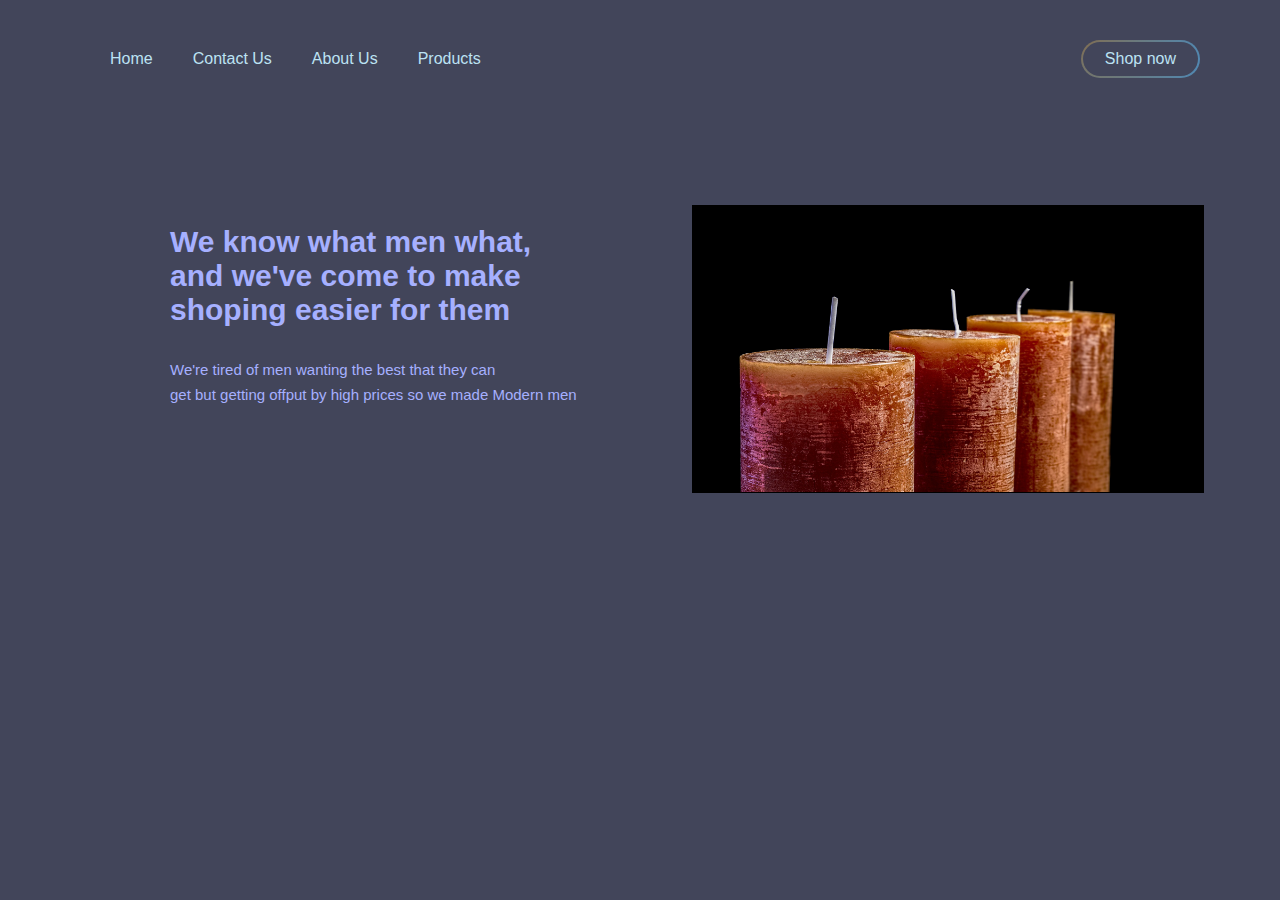
<file: index.html>
<!DOCTYPE html>
<html>
    <head>
        <title>Modern men</title>
        <link rel="stylesheet" href="style.css">
    </head>
    <body>
          <div class="container">
              <div class="menu">
                <nav>
                 <ul>
                    <li class="active"></li>
                    <li><a href="index.html">Home</a></li>
                    <li><a href="Contactus.html">Contact Us</a></li>
                    <li><a href="Aboutus.html">About Us</a></li>
                    <li><a href="Products.html">Products</a></li>
                    <li><a href="#" class="signup-btn"><span>Shop now</span></a></li>
                </ul>
                </nav>
            </div>
            <div class="banner">
                <div class="About-us">
                    <h1>We know what men what, <br>and we've come to make <br> shoping easier for them</h1>
                    <p> We're tired of men wanting the best that they can <br>get but getting offput by high prices so we made Modern men</p>
                </div>
                <div class="sample-product">
                    <img src="candles-2993936_1920.jpg" alt="">
                </div>
            </div>
        </div>
    </body>
</html>
</file>
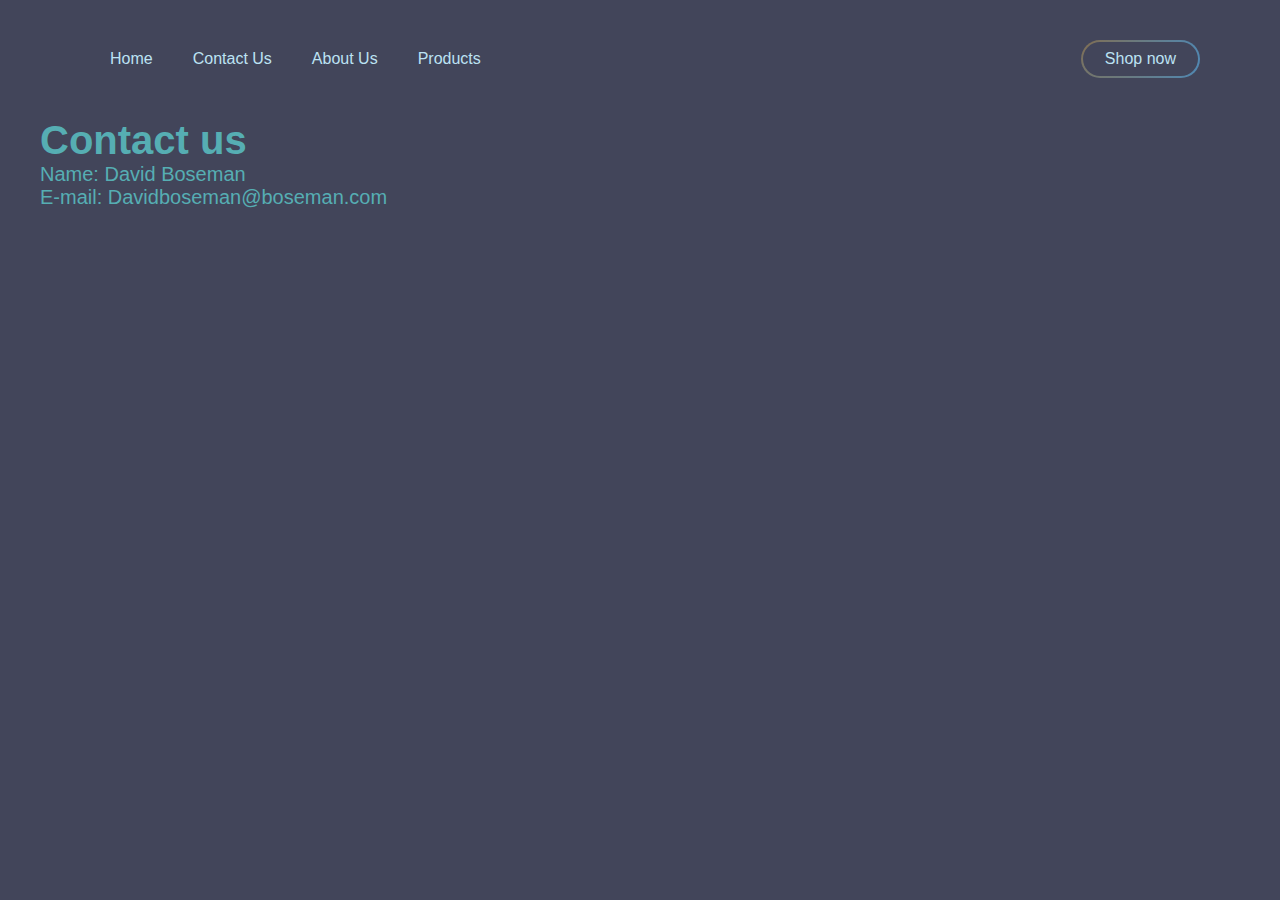
<file: Contactus.html>
<!DOCTYPE html>
<html>
    <head>
        <meta charset="utf-8">
        <title>Contact Us</title>
        <link rel="stylesheet" href="style.css">
    </head>
    <body>
        <nav>
        <div class="menu">
            <ul>
                <li class="active"></li>
                    <li><a href="index.html">Home</a></li>
                    <li><a href="Contactus.html">Contact Us</a></li>
                    <li><a href="Aboutus.html">About Us</a></li>
                    <li><a href="Products.html">Products</a></li>
                    <li><a href="#" class="signup-btn"><span>Shop now</span></a></li>
                
            </ul>
        </nav>
        <div class="ALlinside">
        <h1>Contact us</h1>
        <p>Name: David Boseman</p>
        <p>E-mail: Davidboseman@boseman.com</p>
        </div>
    </body>
</html>
</file>
<file: style.css>
*{
    margin: 0;
    padding: 0;
    font-family: sans-serif;
}
.container{
    width: 100%;
    height: 100%;
    text-decoration: none;
}
.menu ul{
    text-decoration: none;
    display: inline-flex;
    margin: 50px;
    color: #BCE2F3;
}
.menu ul li{
    list-style: none;
    margin: 0 20px;
    cursor: pointer;
}
.menu ul li a{
    text-decoration: none;
    color: #BCE2F3;
}

.active{
    color: #5985FF !important;

}
.signup-btn{
    top: 40px;
    right: 80px;
    position: absolute;
    text-decoration: none;
    color: white;
    border: 2px solid transparent;
    border-radius: 20px;
    background-image: linear-gradient(#42455a,#42455a), radial-gradient(circle at top left,#806E53, #5088B3);
    background-origin: border-box;
    background-clip: content-box,border-box;
}
.signup-btn span{
    display: block;
    padding: 8px 22px;
}
.banner{
    width: 80%;
    height: 70%;
    top: 25%;
    left: 130px;
    position: absolute;
    color: #A6B0FF;
}
.About-us{
    width: 50%;
    float: left;
}
.About-us h1{
   font-size: 30px;
   width: 640px;
   position: relative;
   margin-left: 40px;
}
.About-us p{
    width: 650px;
    font-size: 15px;
    margin: 30px 0 30px 40px;
    line-height: 25px;
    color: 919191;
}
.sample-product{
    width: 50%;
    float: right;
}
.sample-product img{
    width: 100%;
    margin-top: -20px;
    padding-left: 50px;
}
body {
    background-color: #42455a;
  }
.ALlinside{
    color: #56AEB3;
    float: left;
    font-size: 20px;
   width: 600px;
   position: relative;
   margin-left: 40px;
}
</file>
